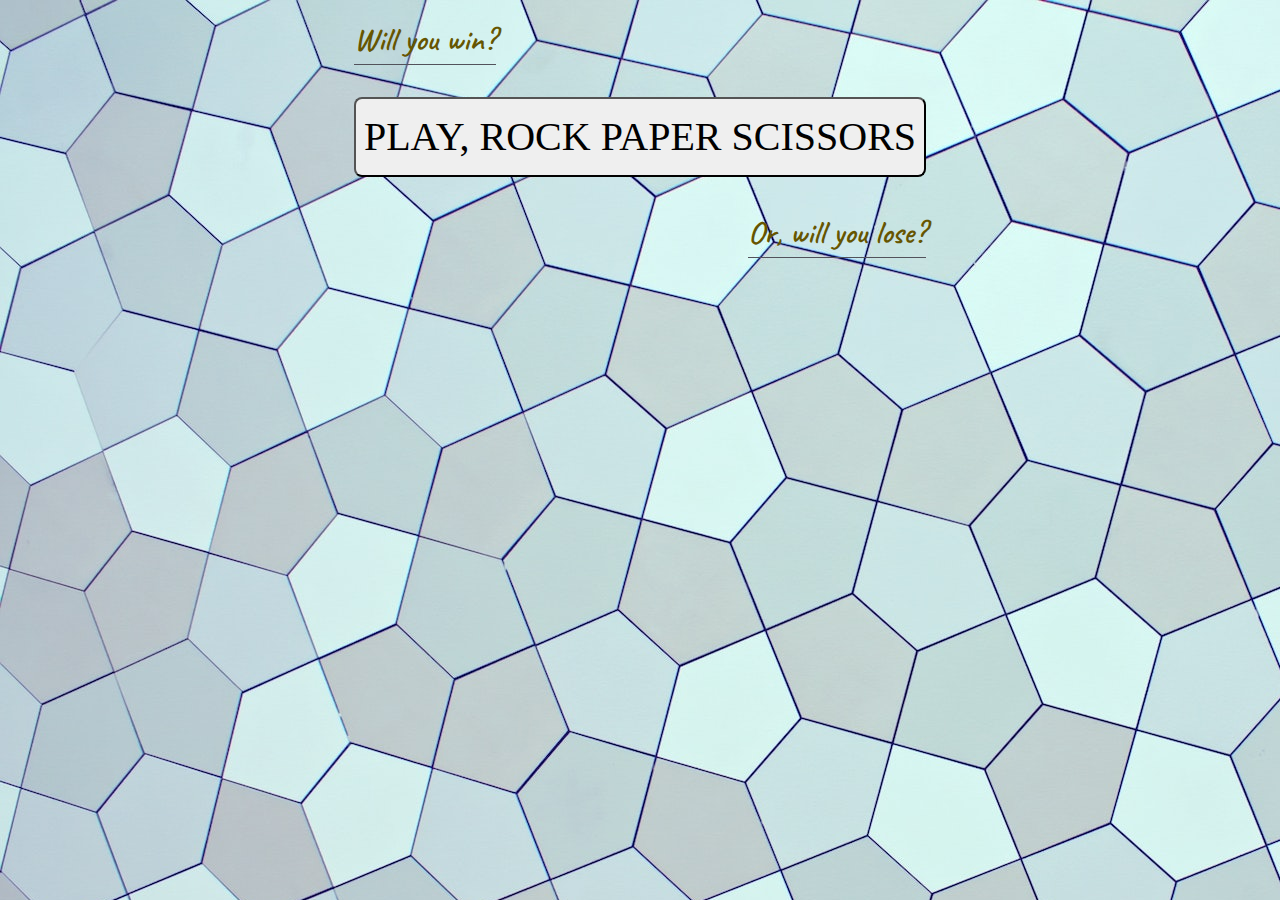
<file: index.html>
<!DOCTYPE html>
<html lang="en">

<head>
    <meta charset="UTF-8">
    <meta http-equiv="X-UA-Compatible" content="IE=edge">
    <meta name="viewport" content="width=device-width, initial-scale=1.0">   
    <link rel="preconnect" href="https://fonts.googleapis.com">
    <link rel="preconnect" href="https://fonts.gstatic.com" crossorigin>
    <link
    href="https://fonts.googleapis.com/css2?family=Caveat:wght@400;600&family=Roboto:ital,wght@0,400;1,300&display=swap"
    rel="stylesheet">
    <link href="https://fonts.googleapis.com/css2?family=Poppins:ital,wght@0,300;1,400&family=Roboto:ital,wght@0,400;1,300&display=swap" rel="stylesheet">
    <link rel="stylesheet" href="./styles/reset.css">
    <link rel="stylesheet" href="./styles/index.css">
    <title>Rock Paper Scissors</title>
</head>

<body>
    <div class="main-container">
        <div class="main-toprow">
            <h3>Will you win?</h3>
        </div>
        <div class="main-middlerow">
            <form><button class="play-button" formaction="./game.html">Play, Rock Paper Scissors</button></form>
        </div>
        <div class="main-bottomrow">
            <h3>Or, will you lose?</h3>
        </div>
    </div>
</body>

</html>
</file>
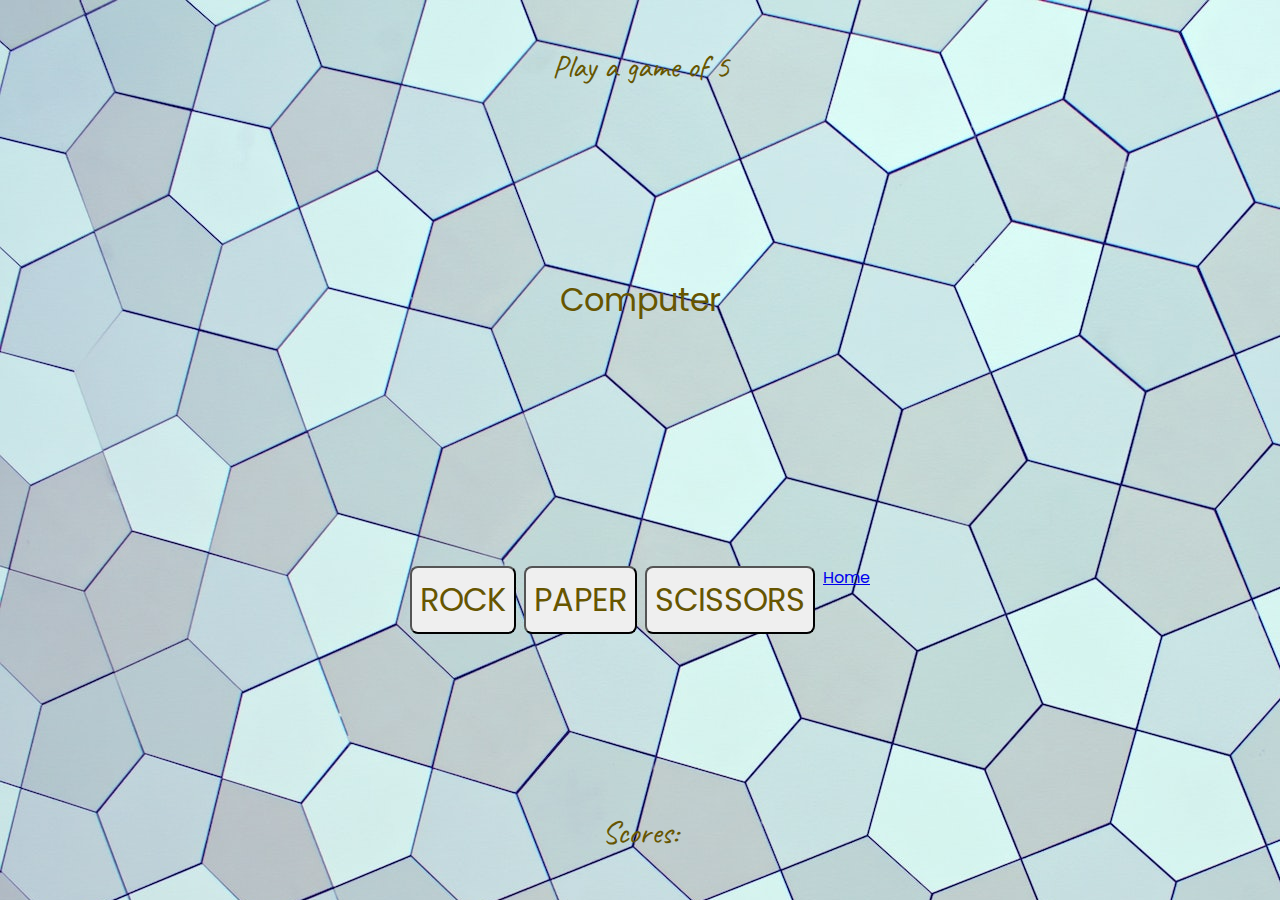
<file: game.html>
<!DOCTYPE html>
<html lang="en">

<head>
    <meta charset="UTF-8">
    <meta http-equiv="X-UA-Compatible" content="IE=edge">
    <meta name="viewport" content="width=device-width, initial-scale=1.0">
    <link rel="preconnect" href="https://fonts.googleapis.com">
    <link rel="preconnect" href="https://fonts.gstatic.com" crossorigin>
    <link href="https://fonts.googleapis.com/css2?family=Poppins:ital,wght@0,300;1,400&family=Roboto:ital,wght@0,400;1,300&display=swap" rel="stylesheet">
    <link
    href="https://fonts.googleapis.com/css2?family=Caveat:wght@400;600&family=Roboto:ital,wght@0,400;1,300&display=swap"
    rel="stylesheet">
    <link rel="stylesheet" href="./styles/reset.css">
    <link rel="stylesheet" href="./styles/game.css">
    <title>Rock Paper Scissors</title>
    <script src="./script.js" defer></script>
</head>

<body>
    <div class="game-container">
        <p id="round">Play a game of 5</p>
        <p id="computer">Computer</p>
        <div class="game-actions">
            <button id="rock">Rock</button>
            <button id="paper">Paper</button>
            <button id="scissors">Scissors</button>
            <a href="index.html">Home</a>
        </div>
        <p id="scores">Scores:</p>
    </div>
</body>

</html>
</file>
<file: styles/index.css>
:root {
  --zinc-600: rgb(82 82 91);
}

body {
display: flex;
justify-content: center;
background-image: url('../images/background-image.jpg');
background-attachment: fixed;
}

.main-container {
  display: flex;
  flex-direction: column;
  align-items: center;
  gap: 2rem;
  padding: 1rem;
  max-width: 70%;
}

.main-container h3 {
  font-family: "Caveat", sans-serif;
  font-size: 2rem;
  font-weight: 600;
  color: #665500;
}

.main-toprow {
  border-bottom: 1px solid var(--zinc-600);
  align-self: flex-start;
}

.main-bottomrow {
  border-bottom: 1px solid var(--zinc-600);
  align-self: flex-end;
}

.play-button {
  font-size: 2.5rem;
  padding: .5rem;
  text-transform: uppercase;
  border-radius: 8px;
}
</file>
<file: styles/game.css>
body {
  font-family: "Poppins", sans-serif;
  display: flex;
  justify-content: center;
  background-image: url('../images/background-image.jpg');
  background-attachment: fixed;
}

.game-container {
  display: grid;
  grid-template-columns: 1fr;
  grid-template-rows: 0.5fr 1fr 1fr 0.5fr;
  gap: 2rem 0px;
  grid-auto-flow: row;
  grid-template-areas:
    "."
    "."
    "."
    ".";
  justify-items: center;
  align-items: center;
}

.game-actions {
  display: flex;
  gap: 0.5rem;
}

div p,
div button {
  font-size: 2rem;
  color: #665500;
}

div button {
  font-size: 2rem;
  padding: 0.5rem;
  text-transform: uppercase;
  border-radius: 8px;
}

#round,
#scores {
  font-family: "Caveat", sans-serif;
  font-weight: 300;
}
</file>
